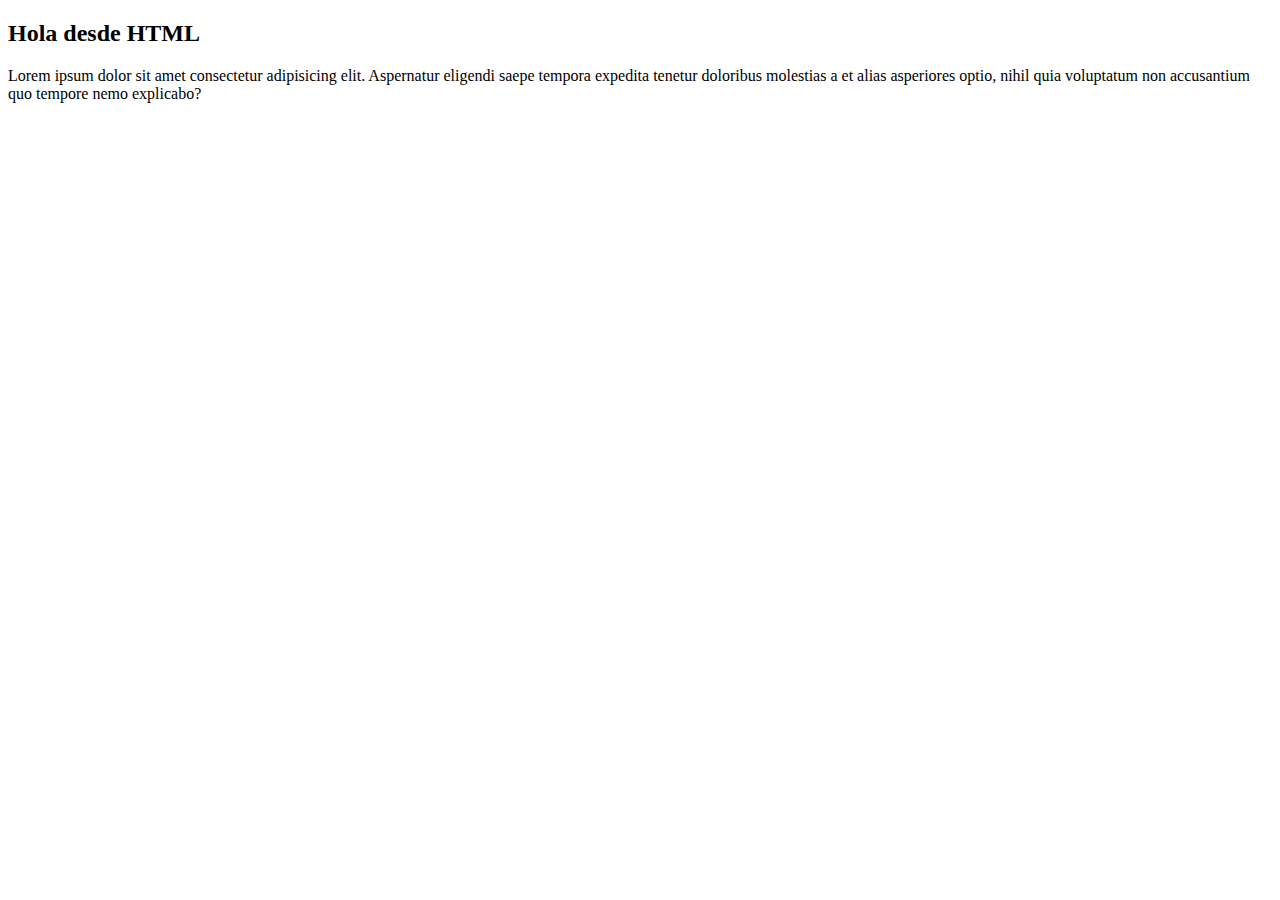
<file: index.html>
<!DOCTYPE html>
<html lang="en">
<head>
    <meta charset="UTF-8">
    <meta http-equiv="X-UA-Compatible" content="IE=edge">
    <meta name="viewport" content="width=device-width, initial-scale=1.0">
    <title>Ejemplo Git</title>
</head>
<body>
    <H2>
        Hola desde HTML
        
    </H2>
    <p>Lorem ipsum dolor sit amet consectetur adipisicing elit. Aspernatur eligendi saepe tempora expedita tenetur doloribus molestias a et alias asperiores optio, nihil quia voluptatum non accusantium quo tempore nemo explicabo?</p>
    
</body>
</html>
</file>
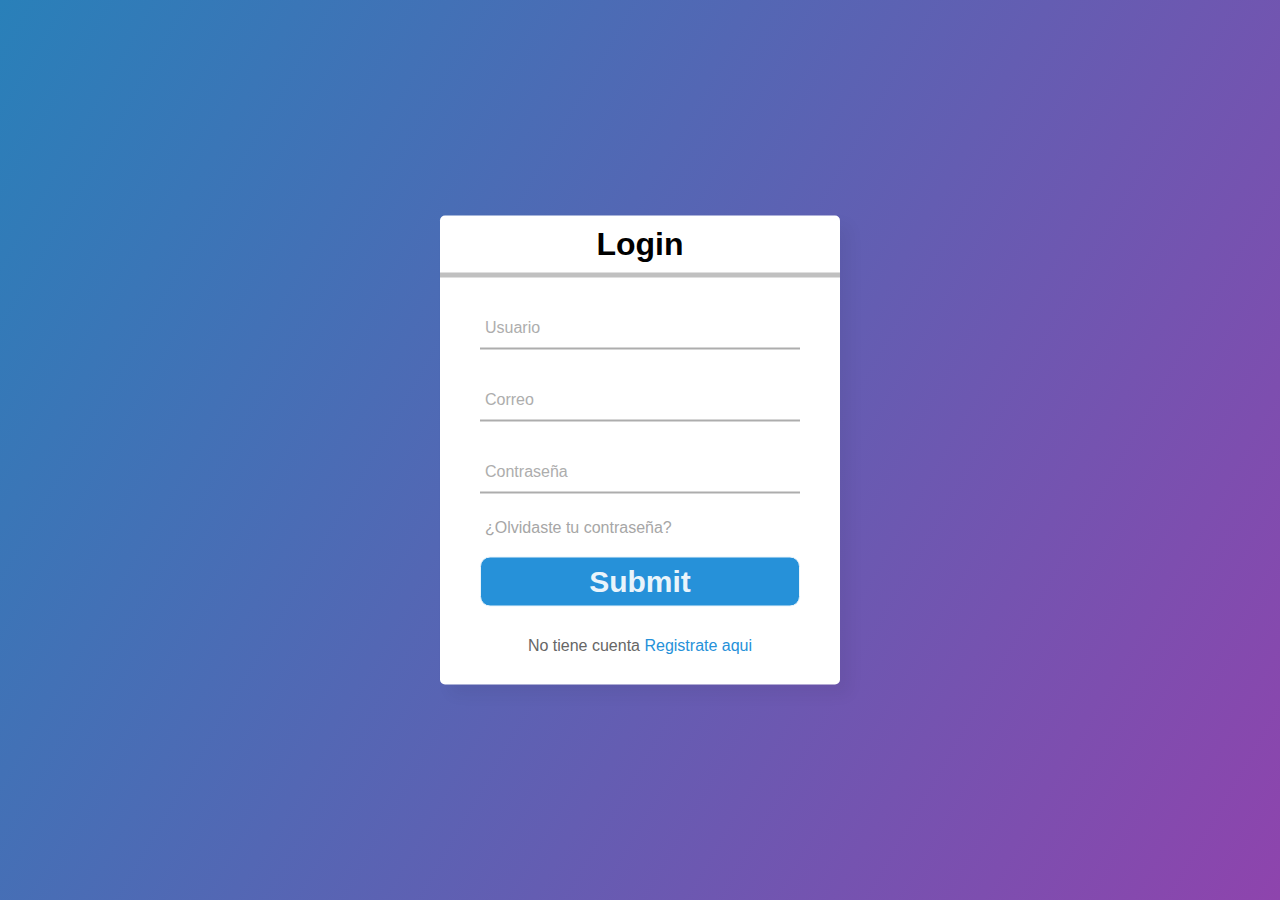
<file: Clase_Form/form-css.html>
<!DOCTYPE html>
<html lang="en">
<head>
    <meta charset="UTF-8">
    <meta http-equiv="X-UA-Compatible" content="IE=edge">
    <meta name="viewport" content="width=device-width, initial-scale=1.0">
    <title>Login | Sitio</title>
    <link rel="stylesheet" href="css/mystyles.css">
</head>
<body>
    <div class="center">
        <H1>Login</H1>
        <form action="form-css.html" method="post" name="Login" >

            <div class="txt_field">
                <input 
                autocomplete="on"
                title="Solo letras"
                type="text" 
                name="usuario"
                id="usuario" 
                required minlength="5" 
                id="userNom" 
                name="userNom" 
                pattern="^[A-Za-zÑñÁáÉéÍíÓóÚúÜü\s]+$"
                 >
                <label for="">Usuario</label>
                


            </div>
            
            <div class="txt_field">
                <input 
                autocomplete="on"
                type="email" 
                name="correo"
                id="correo" 
                id="userMail" 
                name="userMail" 
                pattern=".+@duoc\.com"
                required
                 >
                <label for="">Correo</label>
                


            </div>



            <div class="txt_field">
                <input
                autocomplete="on"
                required minlength="5" 
                type="password" 
                name="clave" 
                id="clave" 
                required minlength="5"  
                id="userPass"
                name="userPass"
                >
                <label for="">Contraseña</label>


            </div>

            

            <div class="pass">
                ¿Olvidaste tu contraseña?
            </div>
            <input type="submit">
            <div class="link_Registro">
                No tiene cuenta <a href="#">Registrate aqui</a>


            </div>
            



        </form>
        


    </div>
    
</body>
</html>
</file>
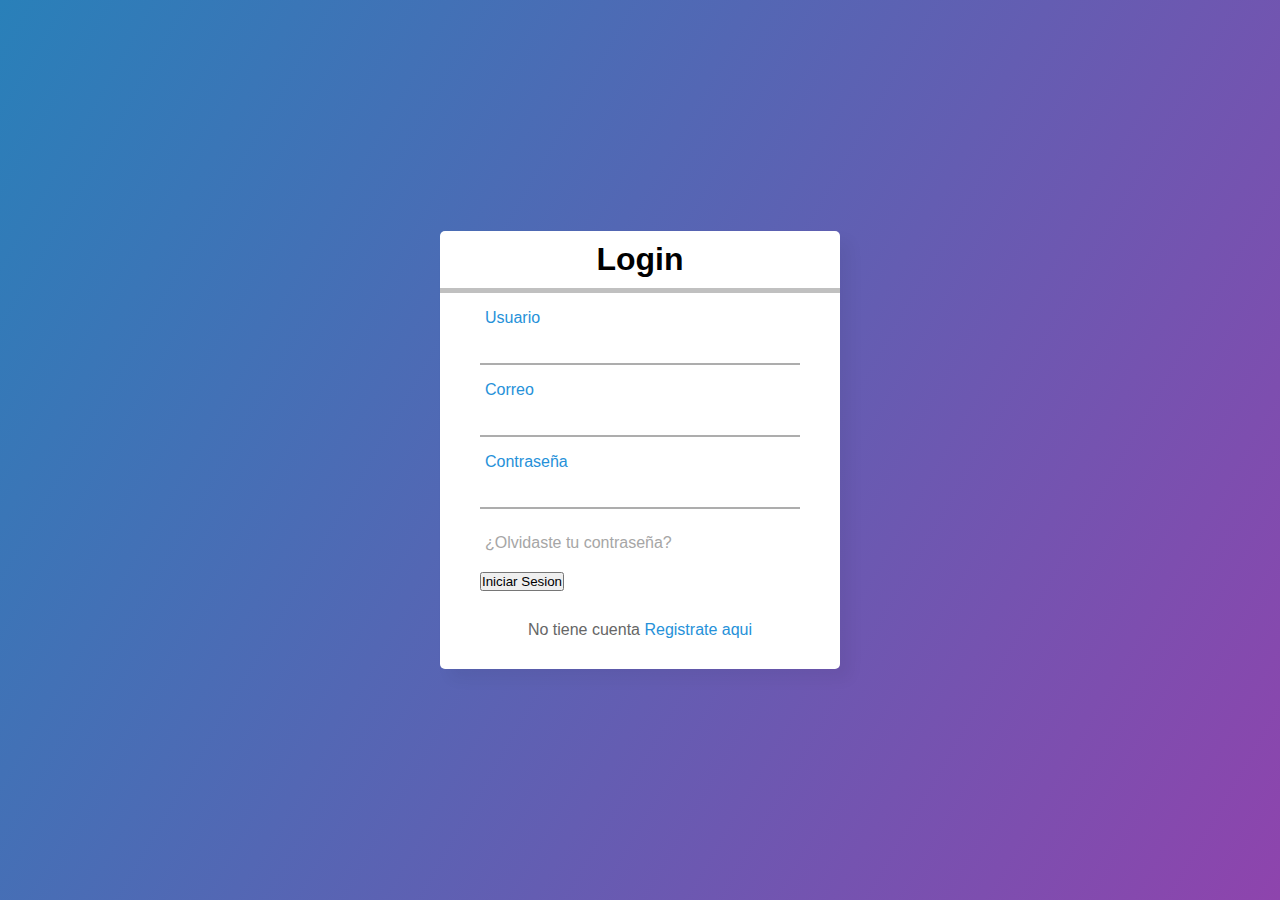
<file: Clase_Form/form_js.html>
<!DOCTYPE html>
<html lang="en">
<head>
    <meta charset="UTF-8">
    <meta http-equiv="X-UA-Compatible" content="IE=edge">
    <meta name="viewport" content="width=device-width, initial-scale=1.0">
    <title>Login | Sitio</title>
    <link rel="stylesheet" href="css/mystyles.css">
</head>
<body>
    <div class="center">
        <H1>Login</H1>
        <form action="form-css.html" method="post" name="Login" >

            <div class="txt_field">
                <input>
                <label for="">Usuario</label>
                
            </div>
            
            <div class="txt_field">
                <input>
                <label for="">Correo</label>
                
            </div>



            <div class="txt_field">
                <input>
                <label for="">Contraseña</label>


            </div>

            

            <div class="pass">
                ¿Olvidaste tu contraseña?
            </div>
            <input type="button" value="Iniciar Sesion" onclick="Promedio(1.0,7.0,2.3)">
            


            <div class="link_Registro">
                No tiene cuenta <a href="#">Registrate aqui</a>


            </div>
            



        </form>
        


    </div>
    
    <script src="js/app.js"></script>

</body>
</html>
</file>
<file: Clase_Form/css/mystyles.css>
*{
    margin: 0;
    padding: 0;
    font-family: "Poppins", sans-serif;
  }
  
  body{
    margin: 0;
    padding: 0;
    background: linear-gradient(120deg,#2980b9, #8e44ad);
    height: 100vh;
    overflow: hidden;
  }
  
  
  .center{
    position: absolute;
    top: 50%;
    left: 50%;
    transform: translate(-50%, -50%);
    width: 400px;
    background: white;
    border-radius: 5px;
    box-shadow: 10px 10px 15px rgba(0,0,0,0.05);
  }
  
  
  .center h1{
    text-align: center;
    padding: 10px 0;
    border-bottom: 5px solid silver;
  }
  
  
  .center form{
    padding: 0 40px;
    box-sizing: border-box;
  }
  
  
  form .txt_field{
    position: relative;
    border-bottom: 2px solid #adadad;
    margin: 30px 0;
  }
  
  .txt_field input{
    width: 100%;
    padding: 0 5px;
    height: 40px;
    font-size: 16px;
    border: none;
    background: none;
    outline: none;
  }
  
  .txt_field label{
    position: absolute;
    top: 50%;
    left: 5px;
    color: #adadad;
    transform: translateY(-50%);
    font-size: 16px;
    pointer-events: none;
    transition: .5s;
  }
  
  
  .txt_field span::before{
    content: '';
    position: absolute;
    top: 40px;
    left: 0;
    width: 0%;
    height: 2px;
    background: #2691d9;
    transition: .5s;
  }
  
  
  .txt_field input:focus ~ label,
  .txt_field input:valid ~ label{
    top: -5px;
    color: #2691d9;
  }
  
  
  .txt_field input:focus ~ span::before,
  .txt_field input:valid ~ span::before{
    width: 100%;
  } 
  
  
  .pass{
    margin: -5px 0 20px 5px;
    color: #a6a6a6;
    cursor: pointer;
  }
  .pass:hover{
    text-decoration: underline;
  }
  
  
  input[type="submit"]{
    width: 100%;
    height: 50px;
    border: 1px solid;
    background: #2691d9;
    border-radius: 10px;
    font-size: 30px;
    color: #e9f4fb;
    font-weight: 700;
    cursor: pointer;
    outline: none;
  }
  input[type="submit"]:hover{
    border-color: #2691d9;
    transition: .5s;
  }
  
  
  .link_Registro{
    margin: 30px 0;
    text-align: center;
    font-size: 16px;
    color: #666666;
  }
  
  .link_Registro a{
    color: #2691d9;
    text-decoration: none;
  }
  .link_Registro a:hover{
    text-decoration: underline;
  }
</file>
